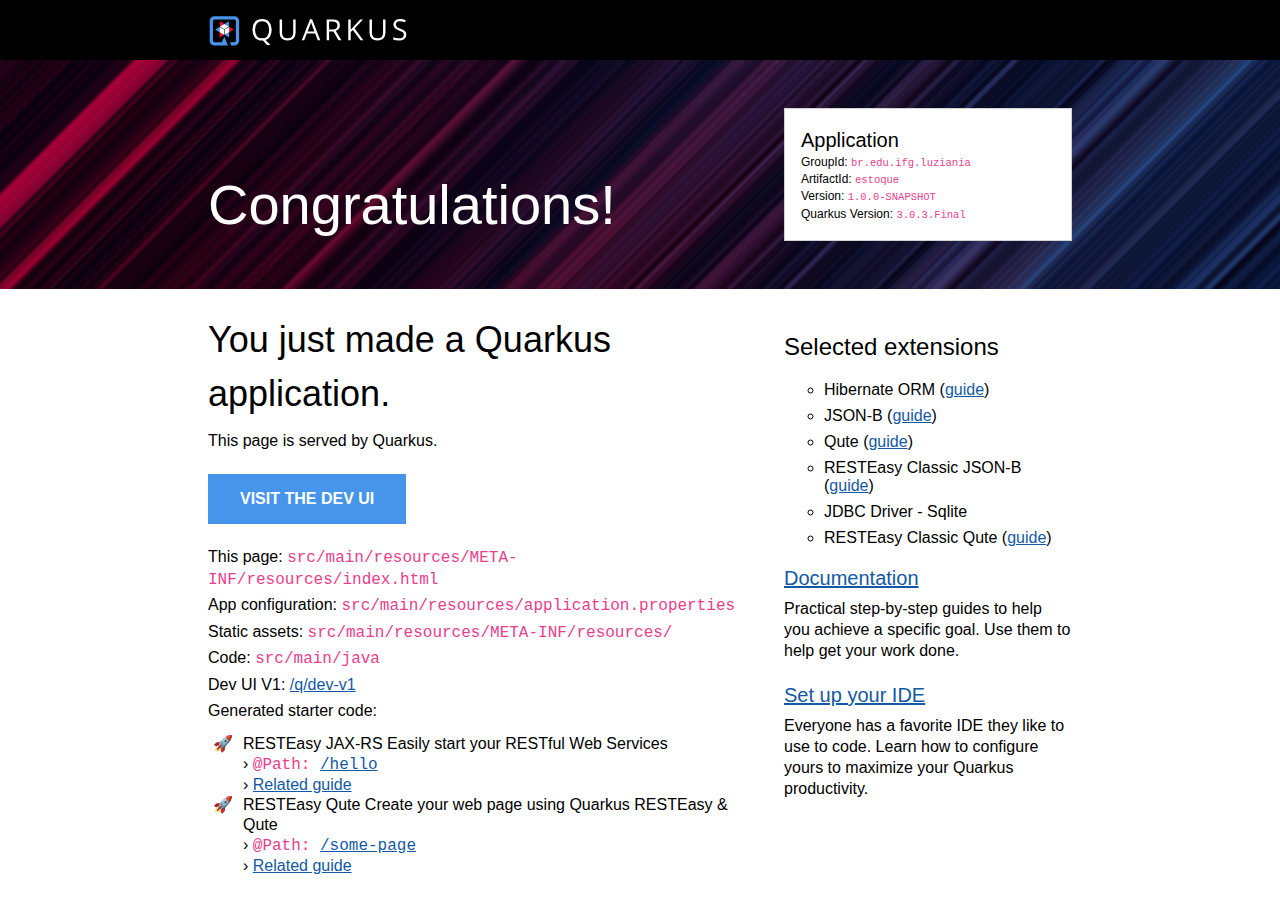
<file: src/main/resources/META-INF/resources/index.html>
<!DOCTYPE html>
<html lang="en">
    <head>
        <meta charset="UTF-8">
        <title>estoque - 1.0.0-SNAPSHOT</title>
        <style>
            body {
                margin: 0;
                font-family: Roboto, "Helvetica Neue", Arial, sans-serif;
            }
            code {
                font-family: "Courier New", monospace;
                color: #e83e8c;
                word-break: break-word;
            }
            h1, h2, h3, h4, h5, h6 {
                margin-bottom: 0.5rem;
                font-weight: 400;
                line-height: 1.5;
            }
            h1 { font-size: 2.25rem; }
            h2 { font-size: 1.6rem }
            h3 { font-size: 1.5rem }
            h4 { font-size: 1.4rem }
            h5 { font-size: 1.25rem }
            h6 { font-size: 1rem }
            p {
                padding: .15rem 0;
                margin: 0;
                line-height: 1.3rem;
            }
            a {
                text-decoration: underline;
                color: #1259A5;
            }
            a:hover, a:active { color: #c00; }
            .grid {
                display: grid;
                grid-template-columns: repeat(12, 1fr);
                clear: both;
            }
            .header-wrapper {
                padding: 0 13rem;
                background: black;
            }
            .banner-wrapper {
                padding: 0 13rem;
                background: url([data-uri]) repeat-x, #0D1C2C;
            }
            .content-wrapper {
                padding: 0 13rem;
                background: white;
            }
            .header {
                background-position: 0 1rem;
                min-height: 60px;
                grid-column: span 12;
            }
            #quarkus-logo-svg {
                width: 200px;
                height: 30px;
                padding-top: 1rem;
            }
            .banner {
                grid-column: span 12;
                padding: 2rem 0;
            }
            .callout {
                color: white;
                font-size: 3.5rem;
                margin: 0;
                padding-top: 5rem;
                grid-column: span 8;
            }
            .app-details {
                margin: 1rem 0;
                border: 1px solid lightgrey;
                padding: 1rem;
                background: white;
                font-size: .75rem;
                font-weight: 300;
                grid-column: span 4;
            }
            .app-details code { font-size: 87.5%; }
            .app-details ul {
                list-style-type: none;
                padding: 0;
                margin: 0;
            }
            .app-details ul li { margin-bottom: 0.2rem; }
            .app-details h5 {
                margin: 0;
                padding: 0;
            }
            .left-column {
                grid-column: span 8;
                padding-right: 3rem;
            }
            .left-column p {
                padding: .15rem 0;
                margin: 0;
                font-weight: 300;
            }
            .left-column ul {
                margin: 0;
                padding: 10px 0 0 25px;
                list-style-type: "\1F680";
                font-weight: 300;
            }
            .left-column li { padding-left: 10px; }
            .left-column .cta-button {
                margin: 20px 0;
                display: inline-block;
                padding: 1rem 2rem;
                background-color: #4695EB;
                font-weight: 600;
                color: white;
                text-decoration: none;
                text-transform: uppercase;
            }
            .right-column {
                grid-column: span 4;
                margin-top: 1rem;
                font-weight: 200;
            }
            .right-column h5 {
                padding: 1rem 0 .25rem 0;
                margin: 0;
                font-weight: 300;
            }
            .right-column h3 { font-weight: 400;}
            .right-column ul {
                margin: 0;
                list-style-type: circle;
            }
            .right-column li {
                padding: .5rem 0 0 0;
            }
            .provided-code {
                line-height: 20px;
            }
            .provided-code b {
                font-weight: 400;
                margin-bottom: 15px;
            }
            @media screen and (max-width: 1023px) {
                .header-wrapper {
                    padding: 0 1rem;
                    background: black;
                }
                .banner-wrapper { padding: 0 1rem; }
                .content-wrapper {
                    padding: 0 1rem;
                    background: white;
                }
                .left-column {
                    grid-column: span 12;
                }
                .right-column {
                    grid-column: span 12;
                    margin: 3rem 0;
                }
                .callout {
                    color: white;
                    font-size: 3.5rem;
                    margin: 0;
                    padding: 1rem 0;
                    grid-column: span 12;
                }
                .app-details {
                    margin: 1rem 0;
                    border: 1px solid lightgrey;
                    padding: 1rem;
                    background: white;
                    font-size: 1rem;
                    font-weight: 300;
                    grid-column: span 12;
                }
            }
        </style>
    </head>
    <body>
        <div class="header-wrapper">
            <div class="grid">
                <div class="header">
                    <svg id="quarkus-logo-svg" data-name="Quarkus Logo" xmlns="http://www.w3.org/2000/svg" viewBox="0 0 1280 195">
                        <defs>
                            <style>.cls-1 {
                                fill: #fff;
                            }

                            .cls-2 {
                                fill: #4695eb;
                            }

                            .cls-3 {
                                fill: #ff004a;
                            }</style>
                        </defs>
                        <title>quarkus_logo_horizontal_rgb_1280px_reverse</title>
                        <path class="cls-1"
                              d="M404,89.39q0,25.9-10.49,43.07a52.31,52.31,0,0,1-29.61,23.24l32.3,33.39H373.29l-26.45-30.44-5.11.19q-30,0-46.27-18.22T279.17,89.2q0-32.93,16.34-51.05T341.92,20q29.24,0,45.66,18.45T404,89.39Zm-108.14,0q0,27.39,11.74,41.55t34.11,14.15q22.56,0,34.07-14.11t11.51-41.59q0-27.21-11.47-41.27T341.92,34.05q-22.56,0-34.3,14.16T295.88,89.39Z"/>
                        <path class="cls-1"
                              d="M559.56,22.15V109.4q0,23.05-14,36.25T507,158.84q-24.51,0-37.92-13.29T455.7,109V22.15h15.78v88q0,16.88,9.28,25.91t27.29,9q17.16,0,26.45-9.08T543.78,110V22.15Z"/>
                        <path class="cls-1"
                              d="M703.6,157,686.7,114.1H632.31L615.6,157h-16L653.29,21.6h13.27L719.93,157Zm-21.82-57L666,58.21q-3.07-7.92-6.32-19.46a172.55,172.55,0,0,1-5.85,19.46l-16,41.78Z"/>
                        <path class="cls-1"
                              d="M777.19,100.92V157H761.4V22.15h37.23q25,0,36.89,9.5t11.93,28.59q0,26.74-27.29,36.16L857,157H838.35l-32.86-56.07Zm0-13.47h21.62q16.71,0,24.51-6.6t7.79-19.78q0-13.37-7.93-19.27T797.7,35.89H777.19Z"/>
                        <path class="cls-1"
                              d="M999.75,157H981.18L931.71,91.6l-14.2,12.54V157H901.73V22.15h15.78V89l61.54-66.87h18.66L943.13,80.72Z"/>
                        <path class="cls-1"
                              d="M1143.69,22.15V109.4q0,23.05-14,36.25t-38.52,13.19q-24.5,0-37.92-13.29T1039.82,109V22.15h15.78v88q0,16.88,9.28,25.91t27.29,9q17.17,0,26.46-9.08t9.28-26.06V22.15Z"/>
                        <path class="cls-1"
                              d="M1279,121.11q0,17.8-13,27.76t-35.28,10q-24.13,0-37.13-6.18V137.53a97.82,97.82,0,0,0,18.2,5.53,95.67,95.67,0,0,0,19.49,2q15.78,0,23.76-6t8-16.55q0-7-2.83-11.48t-9.46-8.26q-6.65-3.78-20.19-8.58-18.94-6.72-27.06-16t-8.12-24.07q0-15.58,11.79-24.81t31.18-9.22a92.55,92.55,0,0,1,37.22,7.37l-4.91,13.65q-16.82-7-32.68-7-12.53,0-19.58,5.35t-7.06,14.85q0,7,2.6,11.48t8.77,8.21q6.18,3.73,18.89,8.26,21.36,7.56,29.38,16.23T1279,121.11Z"/>
                        <polygon class="cls-2" points="126.05 34.6 96.61 51.59 126.05 68.59 126.05 34.6"/>
                        <polygon class="cls-3" points="67.17 34.6 67.17 68.59 96.61 51.59 67.17 34.6"/>
                        <polygon class="cls-1" points="126.05 68.59 96.61 51.59 67.17 68.59 96.61 85.59 126.05 68.59"/>
                        <polygon class="cls-2" points="36.13 88.36 65.57 105.36 65.57 71.37 36.13 88.36"/>
                        <polygon class="cls-3" points="65.57 139.35 95.01 122.36 65.57 105.36 65.57 139.35"/>
                        <polygon class="cls-1" points="65.57 71.37 65.57 105.36 95.01 122.36 95.01 88.36 65.57 71.37"/>
                        <polygon class="cls-2" points="127.65 139.35 127.65 105.36 98.21 122.36 127.65 139.35"/>
                        <polygon class="cls-3" points="157.09 88.36 127.65 71.37 127.65 105.36 157.09 88.36"/>
                        <polygon class="cls-1" points="98.21 122.36 127.65 105.36 127.65 71.37 98.21 88.36 98.21 122.36"/>
                        <path class="cls-2"
                              d="M160.5,1H32.72A31.81,31.81,0,0,0,1,32.72V160.5a31.81,31.81,0,0,0,31.72,31.72h87.51L96.61,134.85,79.48,171.07H32.72A10.71,10.71,0,0,1,22.15,160.5V32.72A10.71,10.71,0,0,1,32.72,22.15H160.5a10.71,10.71,0,0,1,10.57,10.57V160.5a10.71,10.71,0,0,1-10.57,10.57H132.77l8.71,21.15h19a31.81,31.81,0,0,0,31.72-31.72V32.72A31.81,31.81,0,0,0,160.5,1Z"/>
                    </svg>
                </div>
            </div>
        </div>
        <div class="banner-wrapper">
            <div class="grid">
                <div class="banner">
                    <div class="grid">
                        <div class="callout">Congratulations!</div>
                        <div class="app-details">
                            <h5>Application</h5>
                            <ul>
                                <li>GroupId: <code>br.edu.ifg.luziania</code></li>
                                <li>ArtifactId: <code>estoque</code></li>
                                <li>Version: <code>1.0.0-SNAPSHOT</code></li>
                                <li>Quarkus Version: <code>3.0.3.Final</code></li>
                            </ul>
                        </div>
                    </div>
                </div>
            </div>
        </div>
        <div class="content-wrapper">
            <div class="grid">
                <div class="left-column">
                    <h1>You just made a Quarkus application.</h1>
                    <p>This page is served by Quarkus.</p>
                    <a href="/q/dev-ui/" class="cta-button">Visit the Dev UI</a>
                    <p>This page: <code>src/main/resources/META-INF/resources/index.html</code></p>
                    <p>App configuration: <code>src/main/resources/application.properties</code></p>
                    <p>Static assets: <code>src/main/resources/META-INF/resources/</code></p>
                    <p>Code: <code>src/main/java</code></p>
                    <p>Dev UI V1: <a href="/q/dev-v1/">/q/dev-v1</a></p>
                    <p>Generated starter code:</p>
                    <ul class="provided-code">
                                <li class="provided-code">
            <b>RESTEasy JAX-RS</b>&nbsp;Easily start your RESTful Web Services
            <br />&rsaquo; <code>@Path: <a href="/hello" class="path-link" target="_blank">/hello</a></code>
            <br />&rsaquo; <a href="https://quarkus.io/guides/getting-started#the-jax-rs-resources" class="guide-link" target="_blank">Related guide</a>
        </li>
        <li class="provided-code">
            <b>RESTEasy Qute</b>&nbsp;Create your web page using Quarkus RESTEasy & Qute
            <br />&rsaquo; <code>@Path: <a href="/some-page" class="path-link" target="_blank">/some-page</a></code>
            <br />&rsaquo; <a href="https://quarkus.io/guides/qute#type-safe-templates" class="guide-link" target="_blank">Related guide</a>
        </li>

                    </ul>
                </div>
                <div class="right-column">
                    <h3>Selected extensions</h3>
                    <ul>
                        <li title="Define your persistent model with Hibernate ORM and Jakarta Persistence">Hibernate ORM (<a href="https://quarkus.io/guides/hibernate-orm" target="_blank">guide</a>)</li>
                        <li title="JSON Binding support">JSON-B (<a href="https://quarkus.io/guides/rest-json" target="_blank">guide</a>)</li>
                        <li title="Offer templating support for web, email, etc in a build time, type-safe way">Qute (<a href="https://quarkus.io/guides/qute" target="_blank">guide</a>)</li>
                        <li title="JSON-B serialization support for RESTEasy Classic">RESTEasy Classic JSON-B (<a href="https://quarkus.io/guides/rest-json" target="_blank">guide</a>)</li>
                        <li title="Connect to the SQLite database via JDBC">JDBC Driver - Sqlite</li>
                        <li title="Qute Templating integration for RESTEasy">RESTEasy Classic Qute (<a href="https://quarkus.io/guides/qute" target="_blank">guide</a>)</li>
                    </ul>
                    <h5><a href="https://quarkus.io/guides/">Documentation</a></h5>
                    <p>Practical step-by-step guides to help you achieve a specific goal. Use them to help get your work
                        done.</p>
                    <h5><a href="https://quarkus.io/guides/maven-tooling">Set up your IDE</a></h5>
                    <p>Everyone has a favorite IDE they like to use to code. Learn how to configure yours to maximize your
                        Quarkus productivity.</p>
                </div>
            </div>
        </div>
    </body>
</html>
</file>
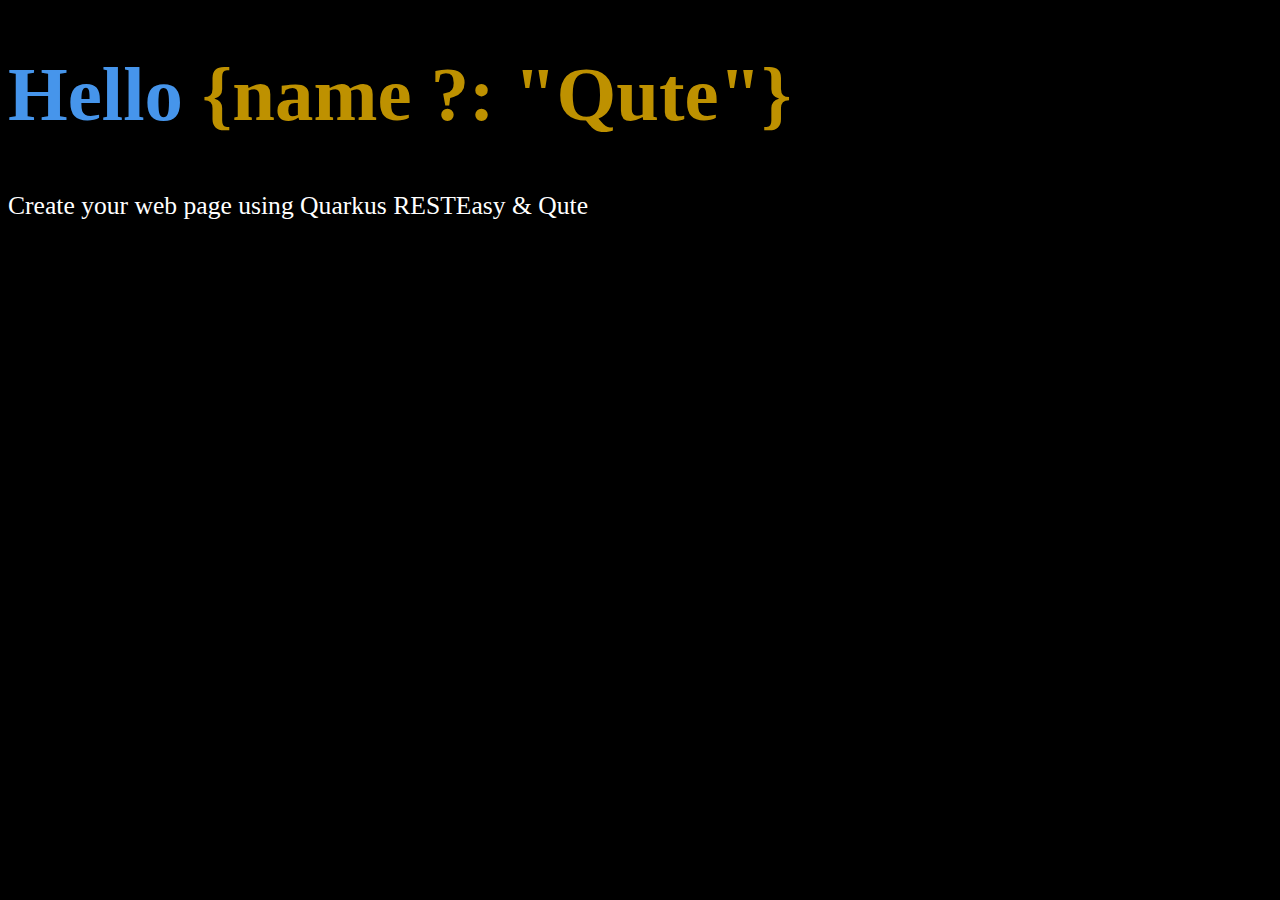
<file: src/main/resources/templates/page.qute.html>
<!DOCTYPE html>
<html>
<head>
    <meta charset="UTF-8">
    <title>Hello {name ?: "Qute"}</title>
    <style>
        body {
            background-color: #000;
            color: #fff;
        }
        h1 {
            color: #4695EB;
            font-size: 6vw;
        }

        h1 b {
            color: #be9100;
        }

        p {
            font-size: 2vw;
        }
    </style>
</head>
<body>
<h1>Hello <b>{name ?: "Qute"}</b></h1>

<p>Create your web page using Quarkus RESTEasy & Qute</p>
</body>
</html>
</file>
